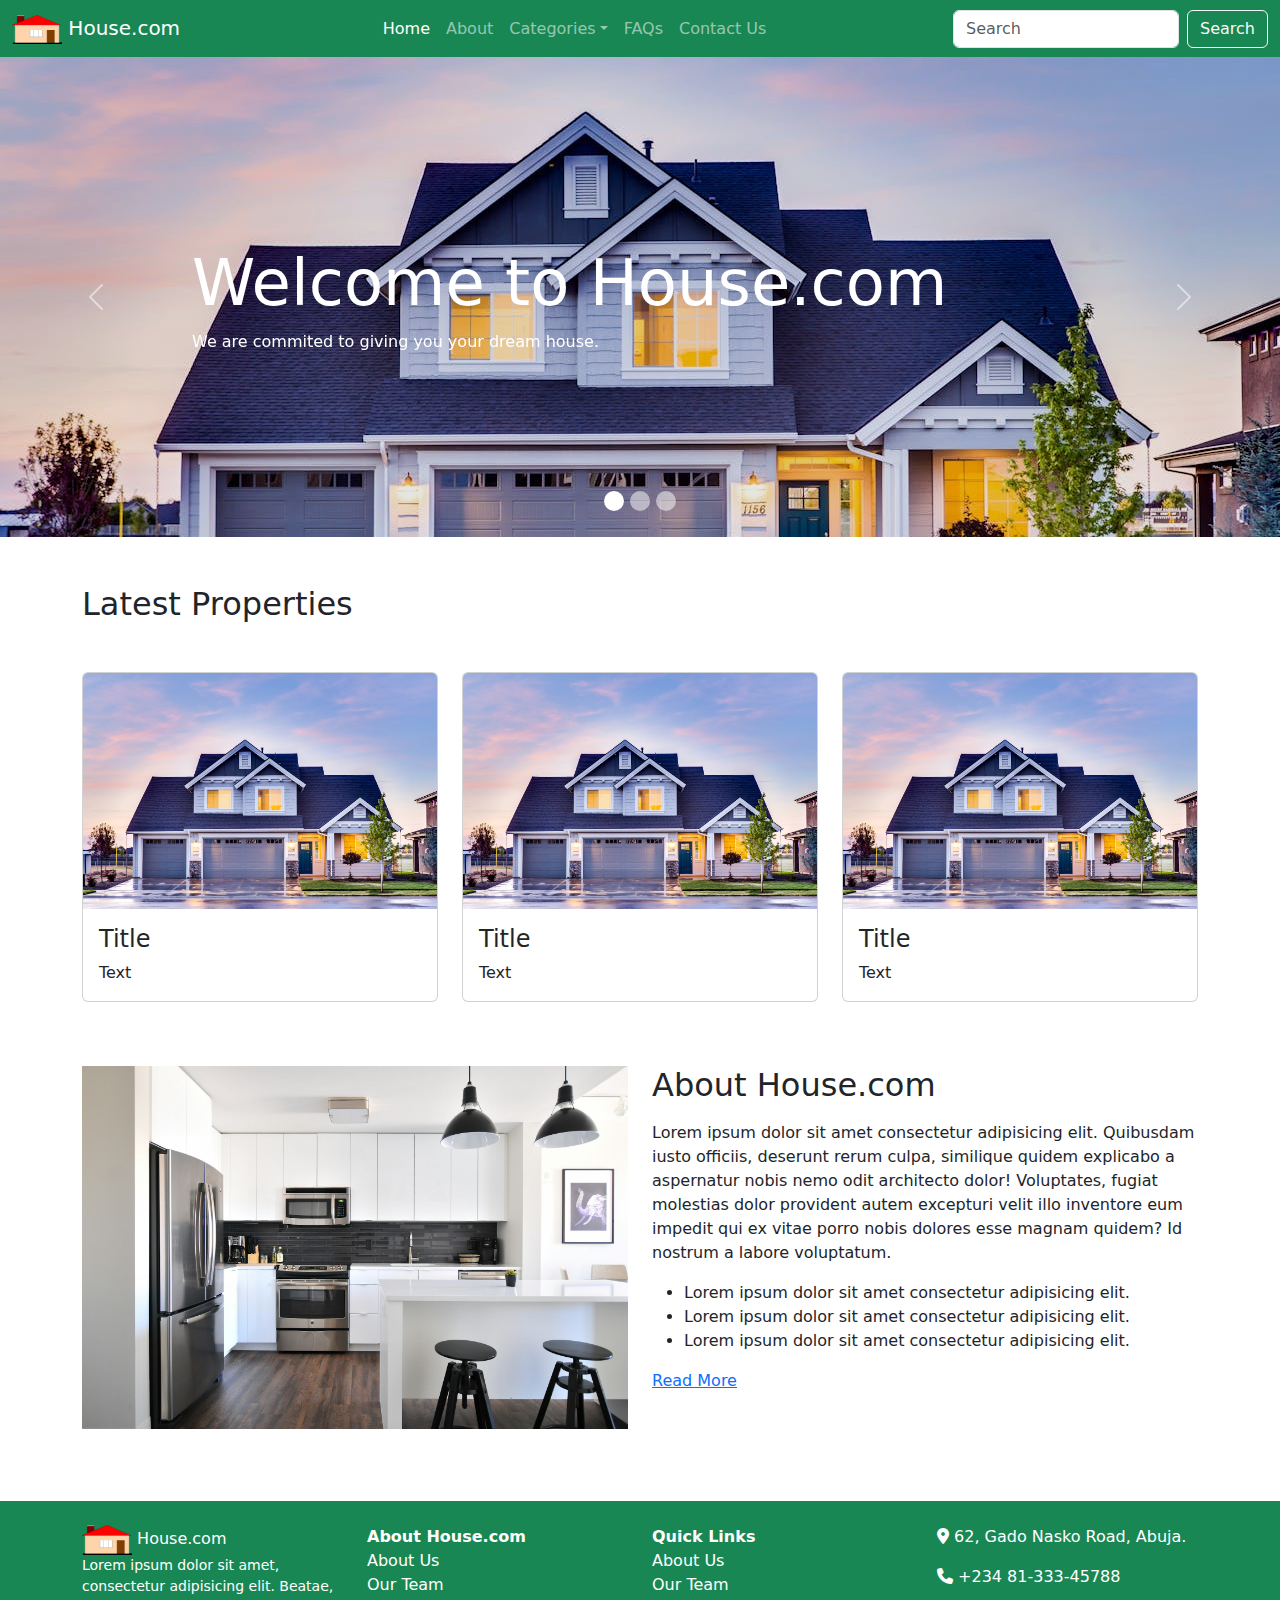
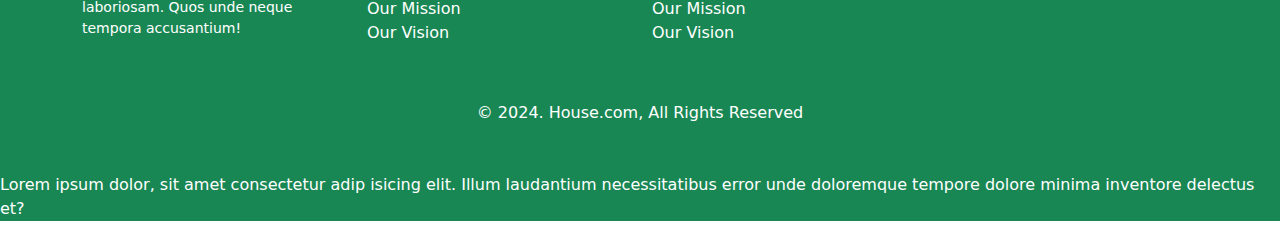
<file: index.html>
<!DOCTYPE html>
<html lang="en">

<head>
    <meta charset="UTF-8">
    <meta name="viewport" content="width=device-width, initial-scale=1.0">
    <title>House.com - Giving you your dream home</title>
    <link rel="stylesheet" href="assets/css/bootstrap.min.css">
    <link rel="stylesheet" href="assets/fontawesome/css/all.css">
    <link rel="stylesheet" href="assets/css/style.css">
    <link rel="icon" href="assets/images/logo.png">
</head>

<body>
    <!-- Navbar Starts -->
    <section>
        <nav class="navbar navbar-expand-lg navbar-dark bg-success">
            <div class="container-fluid">
                <a class="navbar-brand" href="#">
                    <img src="assets/images/logo.png" width="50" alt="logo">
                    House.com
                </a>
                <button class="navbar-toggler d-lg-none" type="button" data-bs-toggle="collapse"
                    data-bs-target="#collapsibleNavId" aria-controls="collapsibleNavId" aria-expanded="false"
                    aria-label="Toggle navigation">
                    <span class="navbar-toggler-icon"></span>
                </button>
                <div class="collapse navbar-collapse" id="collapsibleNavId">
                    <ul class="navbar-nav mx-auto mt-2 mt-lg-0">
                        <li class="nav-item">
                            <a class="nav-link active" href="index.html" aria-current="page">Home
                                <span class="visually-hidden">(current)</span></a>
                        </li>
                        <li class="nav-item">
                            <a class="nav-link" href="#">About</a>
                        </li>
                        <li class="nav-item dropdown">
                            <a class="nav-link dropdown-toggle" href="#" id="dropdownId" data-bs-toggle="dropdown"
                                aria-haspopup="true" aria-expanded="false">Categories</a>
                            <div class="dropdown-menu" aria-labelledby="dropdownId">
                                <a class="dropdown-item" href="#">For Sale</a>
                                <a class="dropdown-item" href="#">For Rent</a>
                            </div>
                        </li>
                        <li class="nav-item">
                            <a class="nav-link" href="#">FAQs</a>
                        </li>
                        <li class="nav-item">
                            <a class="nav-link" href="contact.html">Contact Us</a>
                        </li>
                    </ul>
                    <form class="d-flex my-2 my-lg-0">
                        <input class="form-control me-sm-2" type="text" placeholder="Search" />
                        <button class="btn btn-outline-light my-2 my-sm-0" type="submit">
                            Search
                        </button>
                    </form>
                </div>
            </div>
        </nav>

    </section>
    <!-- Navbar Ends -->

    <!-- Hero Starts  -->
    <section class="hero">
        <div id="carouselId" class="carousel slide" data-bs-ride="carousel">
            <ol class="carousel-indicators">
                <li data-bs-target="#carouselId" data-bs-slide-to="0" class="active" aria-current="true"
                    aria-label="First slide"></li>
                <li data-bs-target="#carouselId" data-bs-slide-to="1" aria-label="Second slide"></li>
                <li data-bs-target="#carouselId" data-bs-slide-to="2" aria-label="Third slide"></li>
            </ol>
            <div class="carousel-inner" role="listbox">
                <div class="carousel-item active">
                    <img src="assets/images/img-1.1.jpg" class="w-100 d-block" alt="First slide" />
                    <div class="carousel-caption d-none d-md-block">
                        <h3>Welcome to House.com</h3>
                        <p>
                            We are commited to giving you your dream house.
                        </p>
                    </div>
                </div>
                <div class="carousel-item">
                    <img src="assets/images/img-2.2.jpg" class="w-100 d-block" alt="Second slide" />
                    <div class="carousel-caption d-none d-md-block">
                        <h3>Title</h3>
                        <p>Description</p>
                    </div>
                </div>
                <div class="carousel-item">
                    <img src="assets/images/img-1.jpg" class="w-100 d-block" alt="Third slide" />
                    <div class="carousel-caption d-none d-md-block">
                        <h3>Title</h3>
                        <p>Description</p>
                    </div>
                </div>
            </div>
            <button class="carousel-control-prev" type="button" data-bs-target="#carouselId" data-bs-slide="prev">
                <span class="carousel-control-prev-icon" aria-hidden="true"></span>
                <span class="visually-hidden">Previous</span>
            </button>
            <button class="carousel-control-next" type="button" data-bs-target="#carouselId" data-bs-slide="next">
                <span class="carousel-control-next-icon" aria-hidden="true"></span>
                <span class="visually-hidden">Next</span>
            </button>
        </div>

    </section>
    <!-- Hero Ends  -->


    <!-- Latest Starts -->
    <section class="my-5">
        <div class="container">
            <h2 class="mb-5">Latest Properties</h2>

            <div class="row">
                <div class="col-lg-4 col-md-6 mb-3">
                    <div class="card">
                        <img class="card-img-top" src="assets/images/img-1.1.jpg" alt="Title" />
                        <div class="card-body">
                            <h4 class="card-title">Title</h4>
                            <p class="card-text">Text</p>
                        </div>
                    </div>
                </div>
                <div class="col-lg-4 col-md-6 mb-3">
                    <div class="card">
                        <img class="card-img-top" src="assets/images/img-1.1.jpg" alt="Title" />
                        <div class="card-body">
                            <h4 class="card-title">Title</h4>
                            <p class="card-text">Text</p>
                        </div>
                    </div>
                </div>
                <div class="col-lg-4 col-md-6 mb-3">
                    <div class="card">
                        <img class="card-img-top" src="assets/images/img-1.1.jpg" alt="Title" />
                        <div class="card-body">
                            <h4 class="card-title">Title</h4>
                            <p class="card-text">Text</p>
                        </div>
                    </div>
                </div>
            </div>
        </div>
    </section>
    <!-- Latest Ends -->


    <!-- About Starts -->
    <section class="mb-5">
        <div class="container">
            <div class="row">
                <div class="col-md-6 mb-4">
                    <img src="assets/images/img-2.2.jpg" class="w-100" alt="">
                </div>
                <div class="col-md-6 mb-3">
                    <h2 class="mb-3">About House.com</h2>
                    <p>
                        Lorem ipsum dolor sit amet consectetur adipisicing elit. Quibusdam iusto officiis, deserunt
                        rerum culpa, similique quidem explicabo a aspernatur nobis nemo odit architecto dolor!
                        Voluptates, fugiat molestias dolor provident autem excepturi velit illo inventore eum impedit
                        qui ex vitae porro nobis dolores esse magnam quidem? Id nostrum a labore voluptatum.
                    </p>

                    <ul>
                        <li>
                            Lorem ipsum dolor sit amet consectetur adipisicing elit.
                        </li>
                        <li>
                            Lorem ipsum dolor sit amet consectetur adipisicing elit.
                        </li>
                        <li>
                            Lorem ipsum dolor sit amet consectetur adipisicing elit.
                        </li>
                    </ul>

                    <a href="#"> Read More </a>
                </div>
            </div>
        </div>
    </section>
    <!-- About Ends -->

    <!-- footer starts -->
    <footer class="text-bg-success">
        <div class="container py-4">
            <div class="row">
                <div class="col-6 col-lg-3 mb-3">
                    <img src="assets/images/logo.png" width="50" alt="">
                    <span>House.com</span>

                    <p class="small">
                        Lorem ipsum dolor sit amet, consectetur adipisicing elit. Beatae, laboriosam. Quos unde neque tempora accusantium!
                    </p>
                </div>

                <div class="col-6 col-lg-3 mb-3 ">
                    <ul class="list-unstyled"> 
                        <li class="fw-bold"> About House.com </li>
                        <li>
                            <a href="#" class="nav-link"> About Us </a>
                        </li>
                        <li>
                            <a href="#" class="nav-link"> Our Team </a>
                        </li>
                        <li>
                            <a href="#" class="nav-link"> Our Mission </a>
                        </li>
                        <li>
                            <a href="#" class="nav-link"> Our Vision </a>
                        </li>
                    </ul>
                </div>
                <div class="col-6 col-lg-3 mb-3 ">
                    <ul class="list-unstyled"> 
                        <li class="fw-bold"> Quick Links </li>
                        <li>
                            <a href="#" class="nav-link"> About Us </a>
                        </li>
                        <li>
                            <a href="#" class="nav-link"> Our Team </a>
                        </li>
                        <li>
                            <a href="#" class="nav-link"> Our Mission </a>
                        </li>
                        <li>
                            <a href="#" class="nav-link"> Our Vision </a>
                        </li>
                    </ul>
                </div>

                <div class="col-12 col-lg-3 mb-3">
                    <p>
                        <i class="fa-solid fa-map-marker-alt"></i> 62, Gado Nasko Road, Abuja.
                    </p>
                    <p>
                        <i class="fa-solid fa-phone"></i> +234 81-333-45788
                    </p>
                </div>
            </div>
        </div>

        <p class="text-center m-0 pb-5">
            &copy; 2024. House.com, All Rights Reserved
        </p>
        <p>Lorem ipsum dolor, sit amet consectetur adip isicing elit. Illum laudantium necessitatibus error unde doloremque tempore dolore minima inventore delectus et?
        
        </p>
    </footer>
    <script src="assets/js/bootstrap.bundle.min.js"></script>
</body>

</html>
</file>
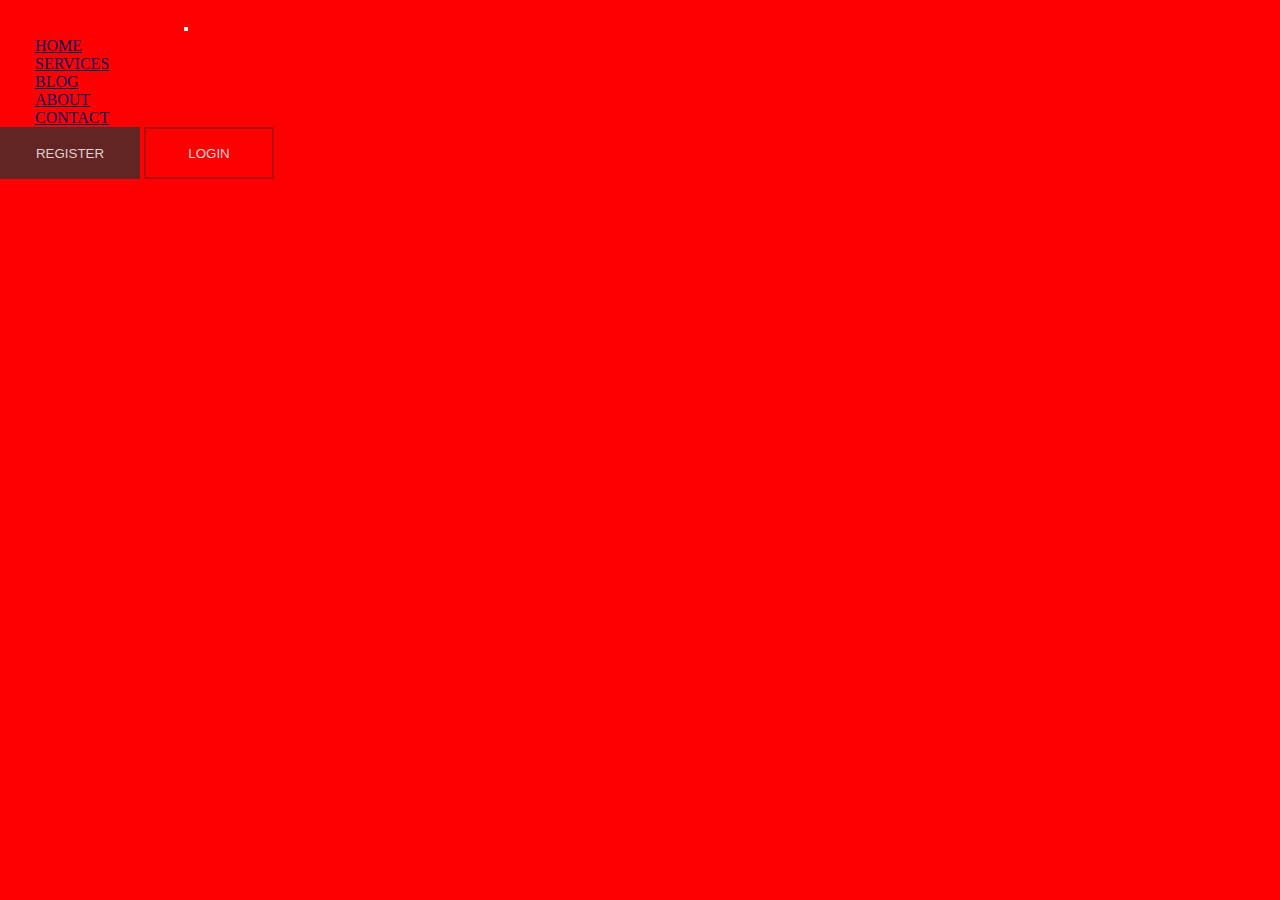
<file: blog.html>
<!DOCTYPE html>
<html lang="en">
<head>
    <meta charset="UTF-8">
    <meta name="viewport" content="width=device-width, initial-scale=1.0">
    <!-- Bootstrap CSS -->
    <link
      href="https://cdn.jsdelivr.net/npm/bootstrap@5.0.2/dist/css/bootstrap.min.css"
      rel="stylesheet"
      integrity="sha384-EVSTQN3/azprG1Anm3QDgpJLIm9Nao0Yz1ztcQTwFspd3yD65VohhpuuCOmLASjC"
      crossorigin="anonymous"
    />
    <title>Blog</title>
    <link rel="stylesheet" href="css/blog.css">

</head>
<body>
     <!--navbar start-->
     <section>
        <nav class="navbar navbar-expand-lg">
          <div class="container-fluid">
            <a class="navbar-brand" href="#">JOB FINDER</a>
            <button
              class="navbar-toggler"
              type="button"
              data-bs-toggle="collapse"
              data-bs-target="#navbarSupportedContent"
              aria-controls="navbarSupportedContent"
              aria-expanded="false"
              aria-label="Toggle navigation"
            >
              <span class="navbar-toggler-icon"></span>
            </button>
            <div class="collapse navbar-collapse" id="navbarSupportedContent">
              <ul class="navbar-nav m-auto mb-2 mb-lg-0">
                <li class="nav-item">
                  <a class="nav-link" href="property.html">HOME</a>
                </li>
                <li class="nav-item">
                  <a class="nav-link" href="service.html">SERVICES</a>
                </li>
                <li class="nav-item">
                  <a class="nav-link" href="blog.html">BLOG</a>
                </li>
    
                <li class="nav-item dropdown">
                  <a class="nav-link" href="about.html"> ABOUT </a>
                </li>
                <li class="nav-item">
                  <a class="nav-link" href="contactus.html">CONTACT</a>
                </li>
              </ul>
              <form class="d-flex">
                <button class="btn0">REGISTER</button>
                <button class="btn1 mx-2">LOGIN</button>
              </form>
            </div>
          </div>
        </nav>
      </section>
      <!--navbar end-->
  
    <div class="video-container">
        <iframe width="560" height="315" src="https://www.youtube.com/embed/g857UAFaJME?si=Y1oG-PC9XZnvfvwL" title="YouTube video player" frameborder="0" allow="accelerometer; autoplay; clipboard-write; encrypted-media; gyroscope; picture-in-picture; web-share" referrerpolicy="strict-origin-when-cross-origin" allowfullscreen></iframe>
    </div>
   
</body>
</html>
</file>
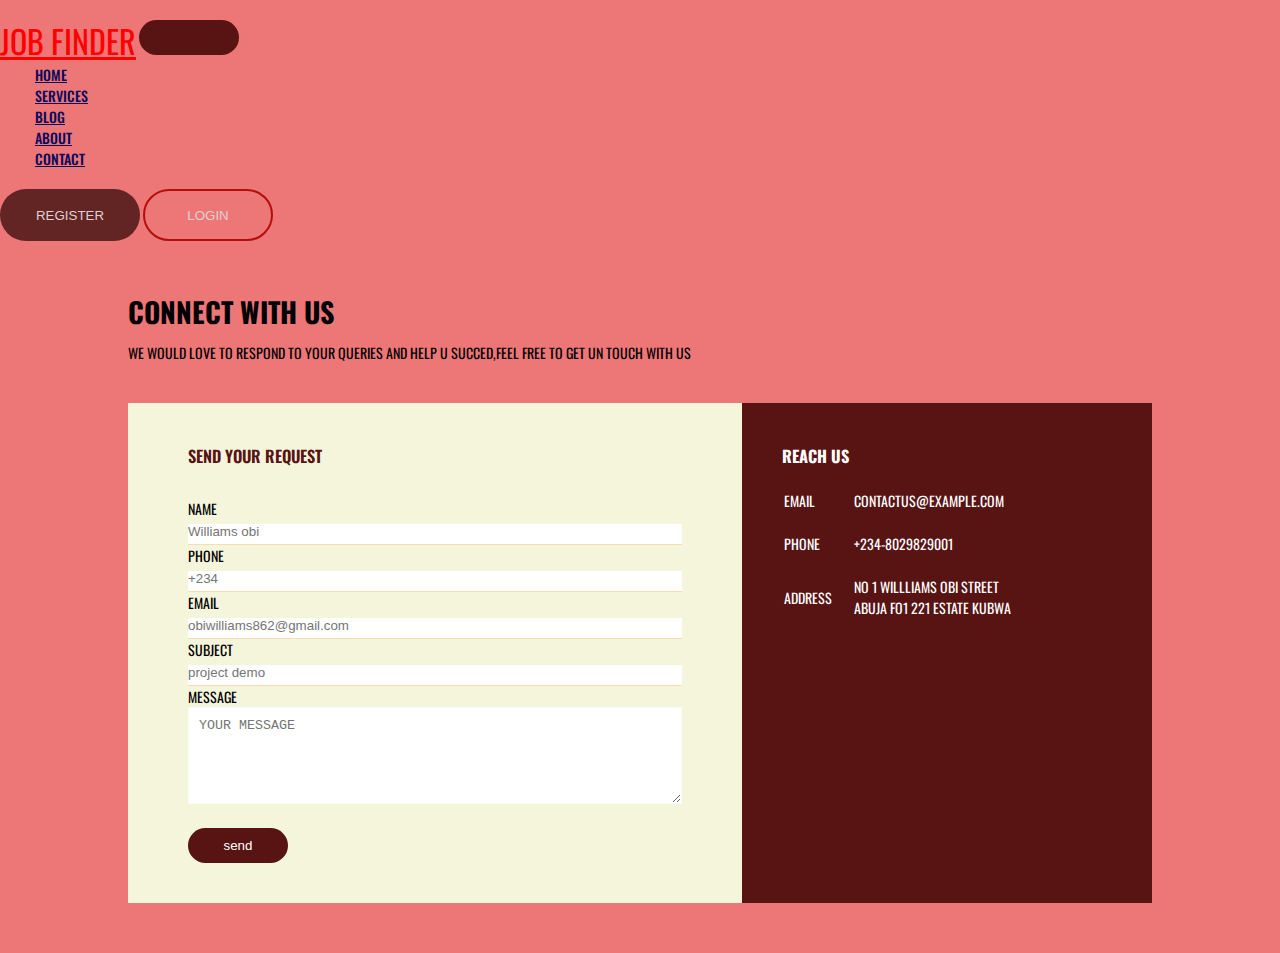
<file: contactus.html>
<!DOCTYPE html>
<html lang="en">
<head>
    <meta charset="UTF-8">
    <meta name="viewport" content="width=device-width, initial-scale=1.0">
    <!-- Bootstrap CSS -->
    <link
      href="https://cdn.jsdelivr.net/npm/bootstrap@5.0.2/dist/css/bootstrap.min.css"
      rel="stylesheet"
      integrity="sha384-EVSTQN3/azprG1Anm3QDgpJLIm9Nao0Yz1ztcQTwFspd3yD65VohhpuuCOmLASjC"
      crossorigin="anonymous"
    />
    <title>contact us</title>
    <link rel="stylesheet" href="css/contactus.css">
    <link href="https://fonts.googleapis.com/css2?family=Cabin:ital,wght@0,400..700;1,400..700&family=Oswald:wght@200..700&family=Oxanium:wght@200..800&display=swap" rel="stylesheet">

</head>
<body>

     <!--navbar start-->
     <section>
        <nav class="navbar navbar-expand-lg">
          <div class="container-fluid">
            <a class="navbar-brand" href="#">JOB FINDER</a>
            <button
              class="navbar-toggler"
              type="button"
              data-bs-toggle="collapse"
              data-bs-target="#navbarSupportedContent"
              aria-controls="navbarSupportedContent"
              aria-expanded="false"
              aria-label="Toggle navigation"
            >
              <span class="navbar-toggler-icon"></span>
            </button>
            <div class="collapse navbar-collapse" id="navbarSupportedContent">
              <ul class="navbar-nav m-auto mb-2 mb-lg-0">
                <li class="nav-item">
                  <a class="nav-link" href="property.html">HOME</a>
                </li>
                <li class="nav-item">
                  <a class="nav-link" href="service.html">SERVICES</a>
                </li>
                <li class="nav-item">
                  <a class="nav-link" href="blog.html">BLOG</a>
                </li>
    
                <li class="nav-item dropdown">
                  <a class="nav-link" href="about.html"> ABOUT </a>
                </li>
                <li class="nav-item">
                  <a class="nav-link" href="contactus.html">CONTACT</a>
                </li>
              </ul>
              <form class="d-flex">
                <button class="btn0">REGISTER</button>
                <button class="btn1 mx-2">LOGIN</button>
              </form>
            </div>
          </div>
        </nav>
      </section>
      <!--navbar end-->
  
    <div class="container">
        <h1>CONNECT WITH US</h1>
        <p>WE WOULD LOVE TO RESPOND TO YOUR QUERIES AND HELP U SUCCED,FEEL FREE TO GET UN TOUCH WITH US</p>
        <div class="contact-box">
            <div class="contact-left">
                <h3>SEND YOUR REQUEST</h3>
                <form>
                    <div class="input-row">
                        <div class="input-group">
                            <label>NAME</label>
                            <input type="text" placeholder="Williams obi">
                        </div>
                        <div class="input-group">
                            <label>PHONE</label>
                            <input type="text" placeholder="+234">
                        </div>
                        <div class="input-group">
                            <label>EMAIL</label>
                            <input type="EMAIL" placeholder="obiwilliams862@gmail.com">
                        </div>
                        <div class="input-group">
                            <label>SUBJECT</label>
                            <input type="text" placeholder="project demo">
                        </div>
                    </div>

                    <label>MESSAGE</label>
                    <textarea rows="5"placeholder="YOUR MESSAGE"></textarea>
                    <button type="submit">send</button>

                </form>
            </div>
            <div class="contact-right">
                <h3>REACH US</h3>
                <table>
                    <tr>
                        <td>EMAIL</td>
                        <td>CONTACTUS@EXAMPLE.COM</td>
                    </tr>
                    <tr>
                        <td>PHONE</td>
                        <td>+234-8029829001</td>
                    </tr>
                    <tr>
                        <td>ADDRESS</td>
                        <td>NO 1 WILLLIAMS OBI STREET <br>ABUJA FO1 221 ESTATE KUBWA</td>
                    </tr>
                </table>
            </div>
        </div>
    </div>
</body>
</html>
</file>
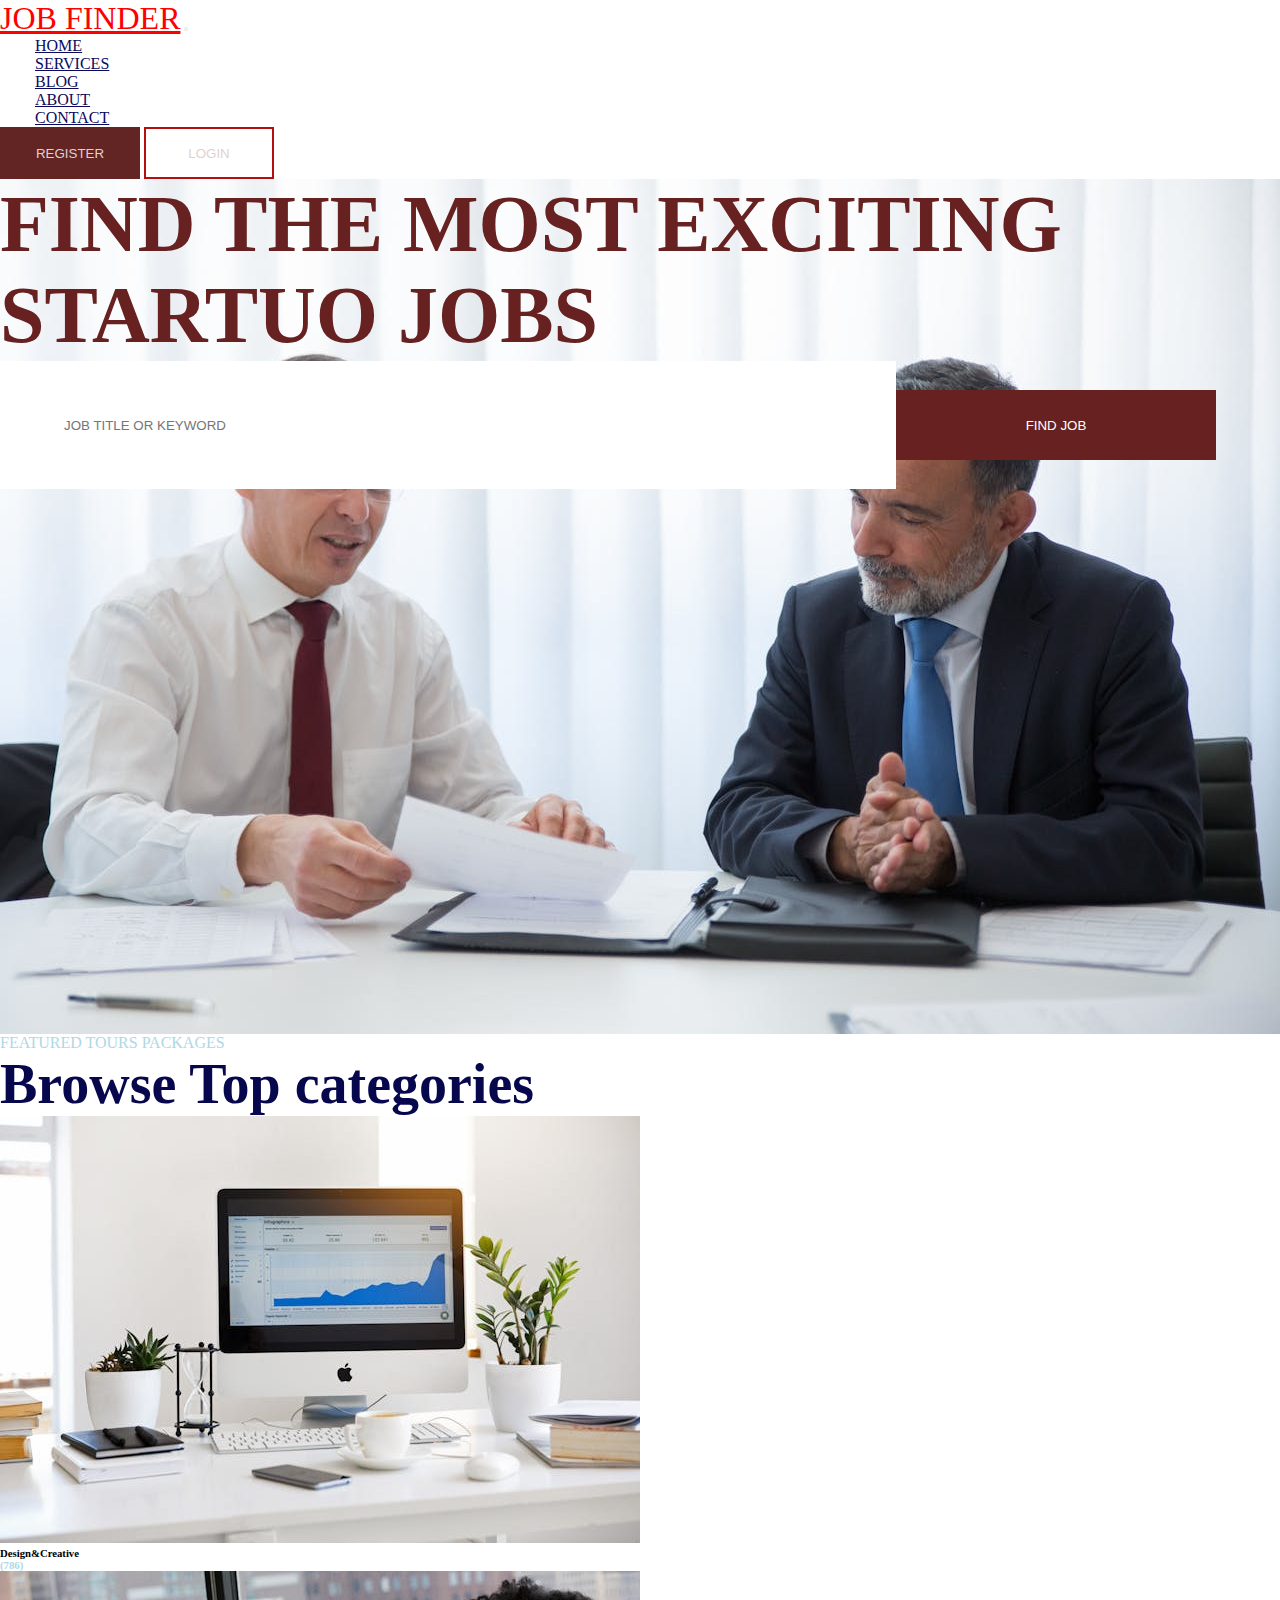
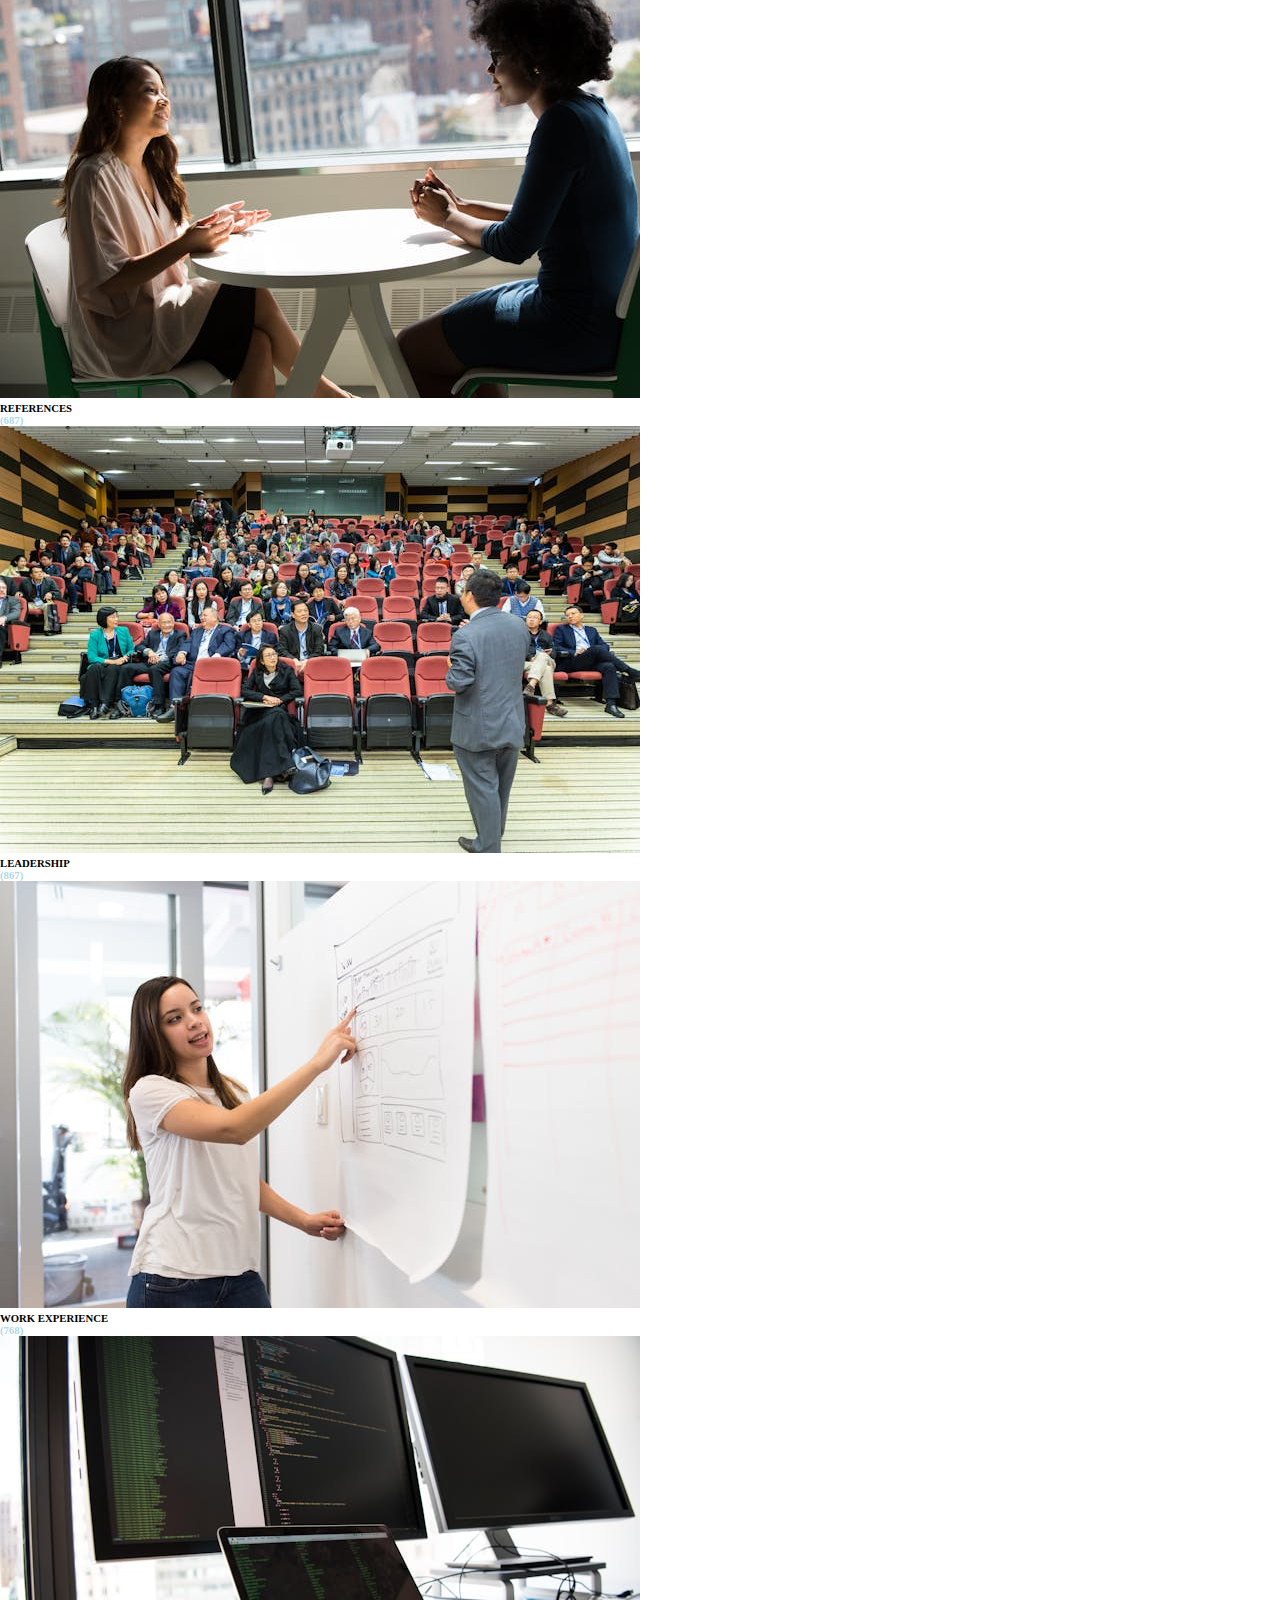
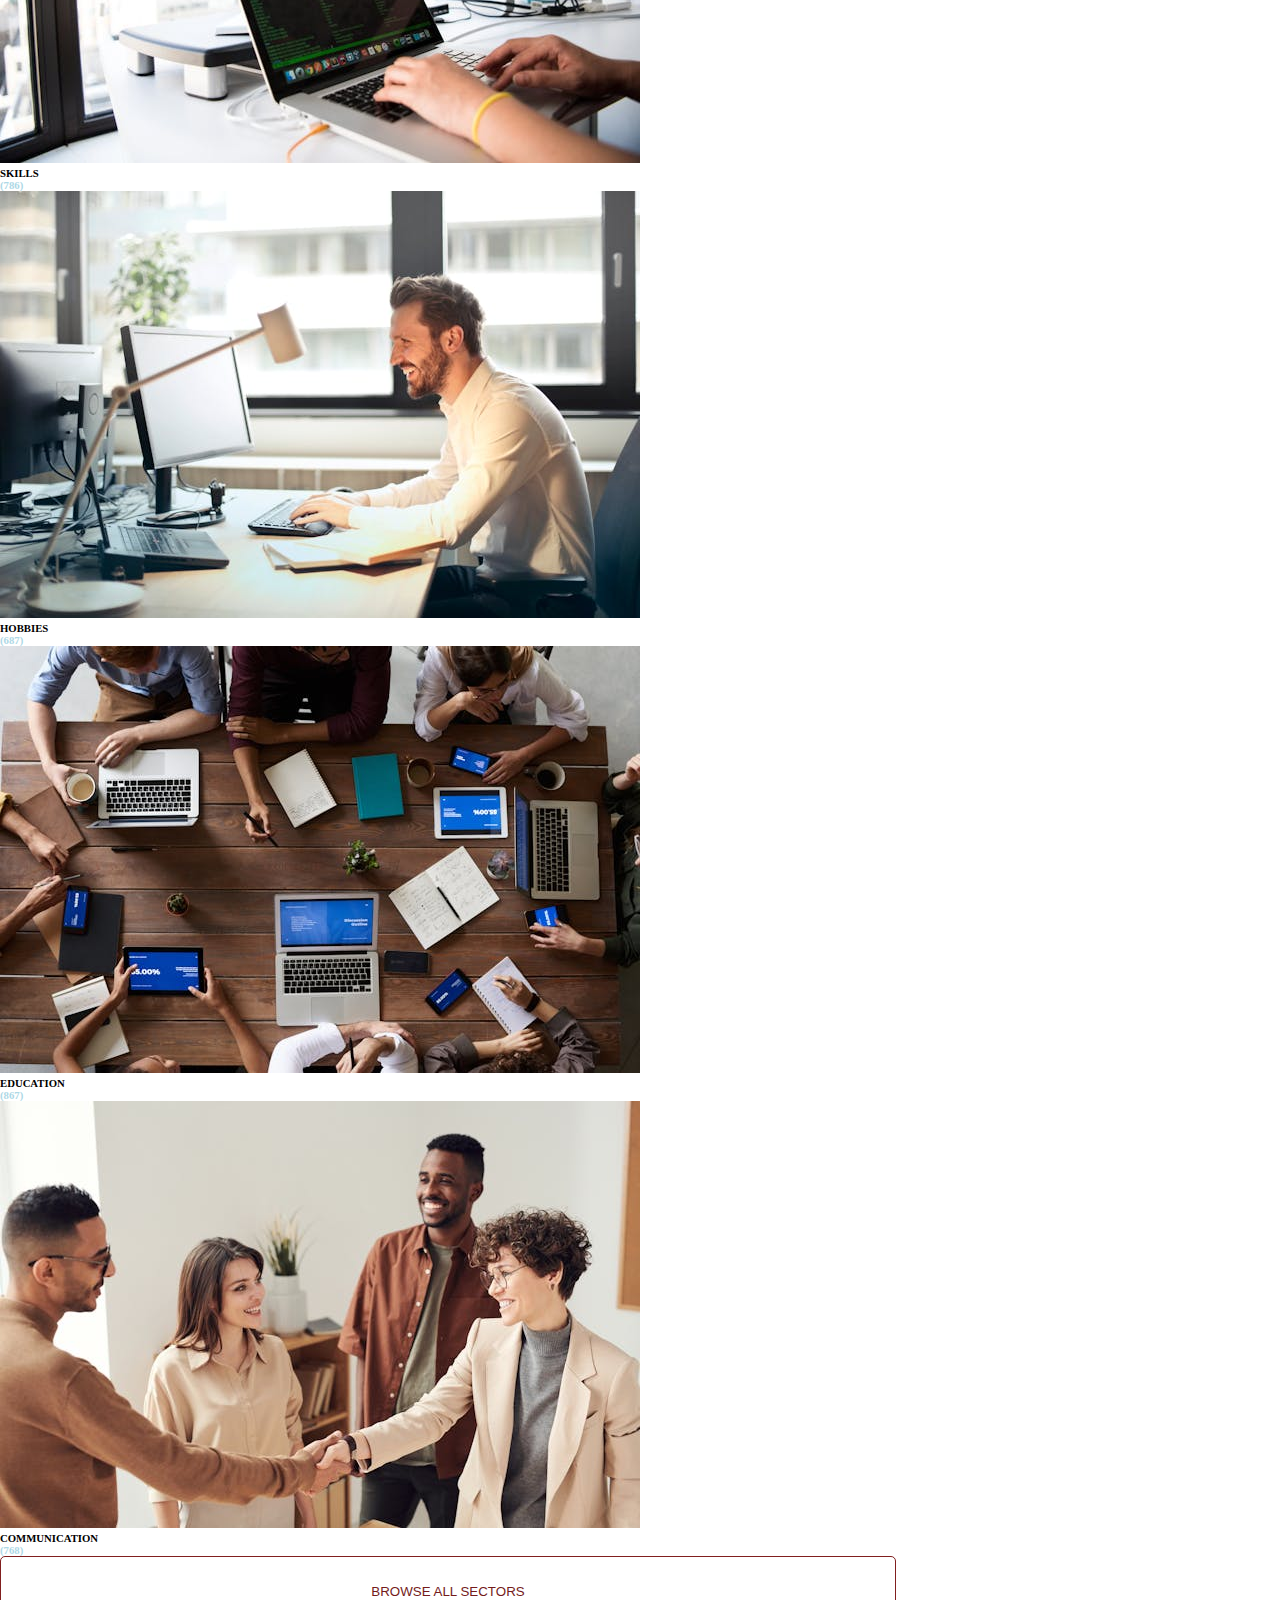
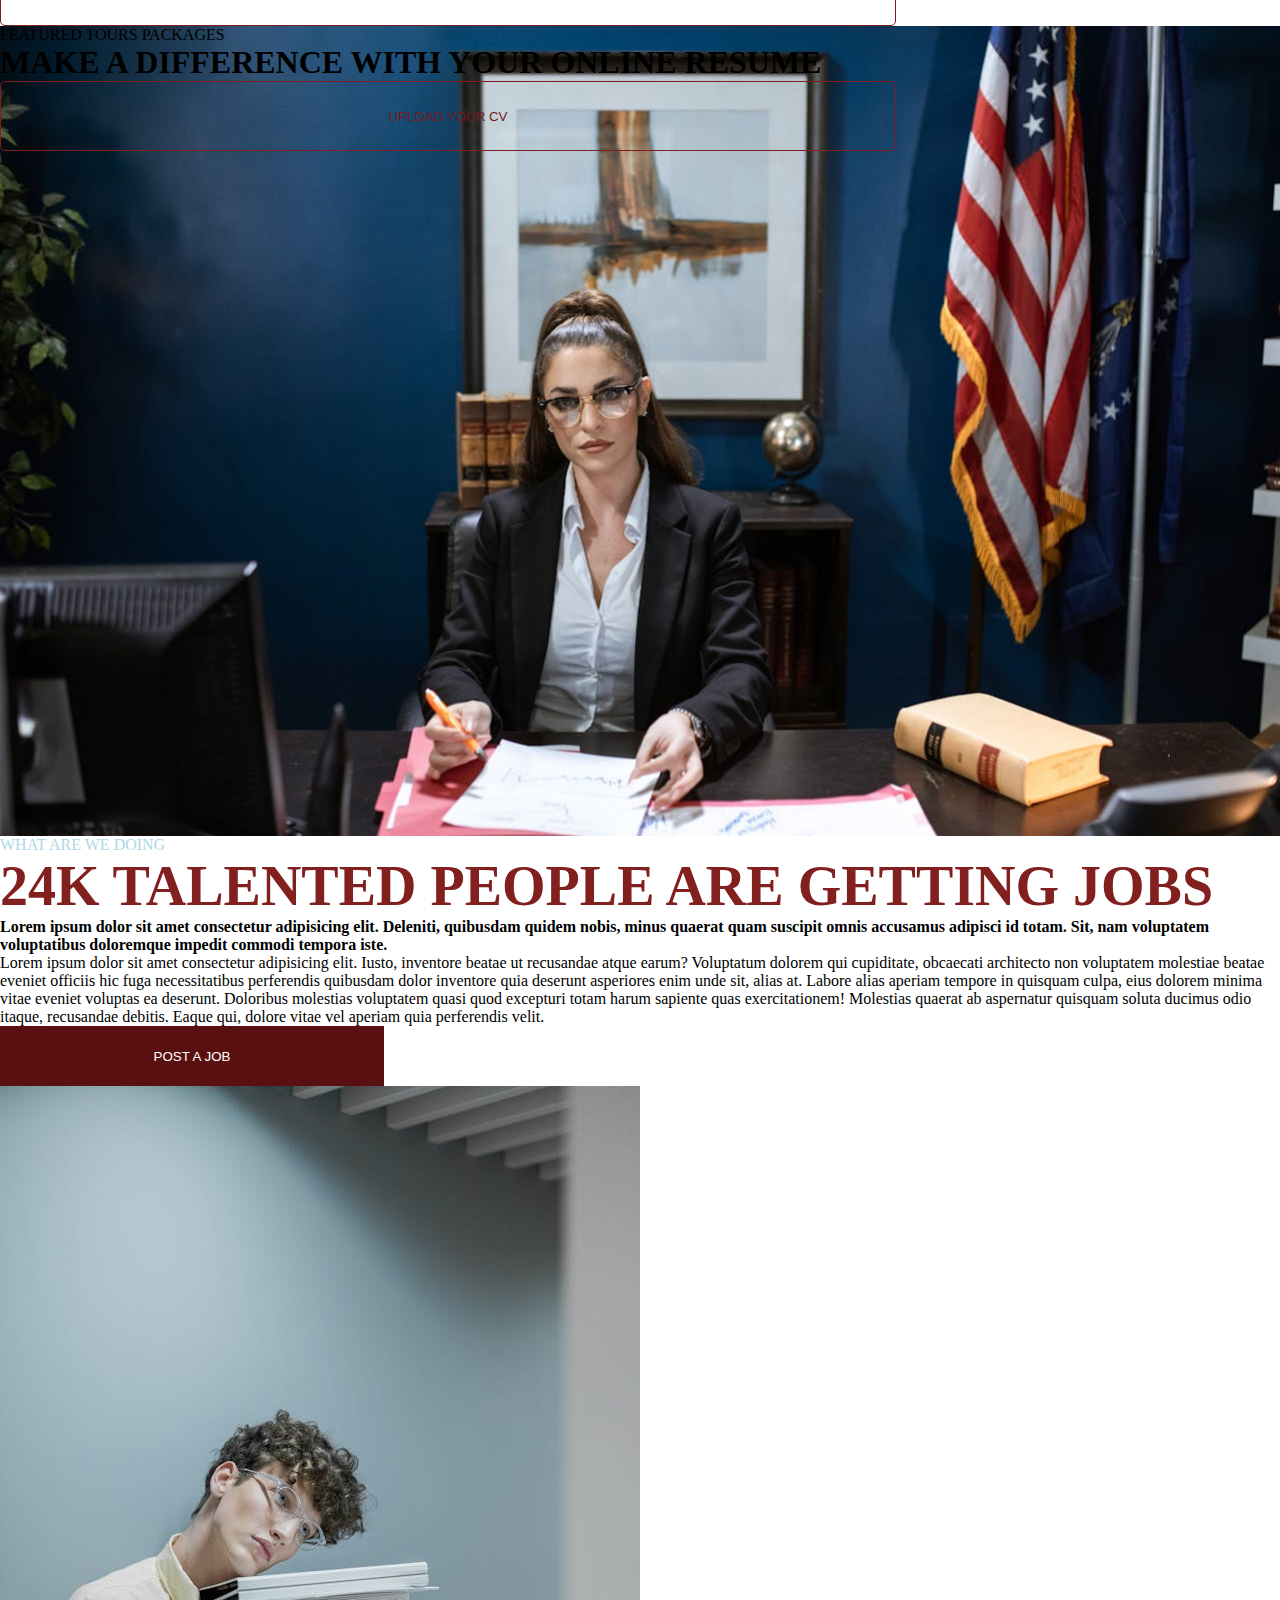
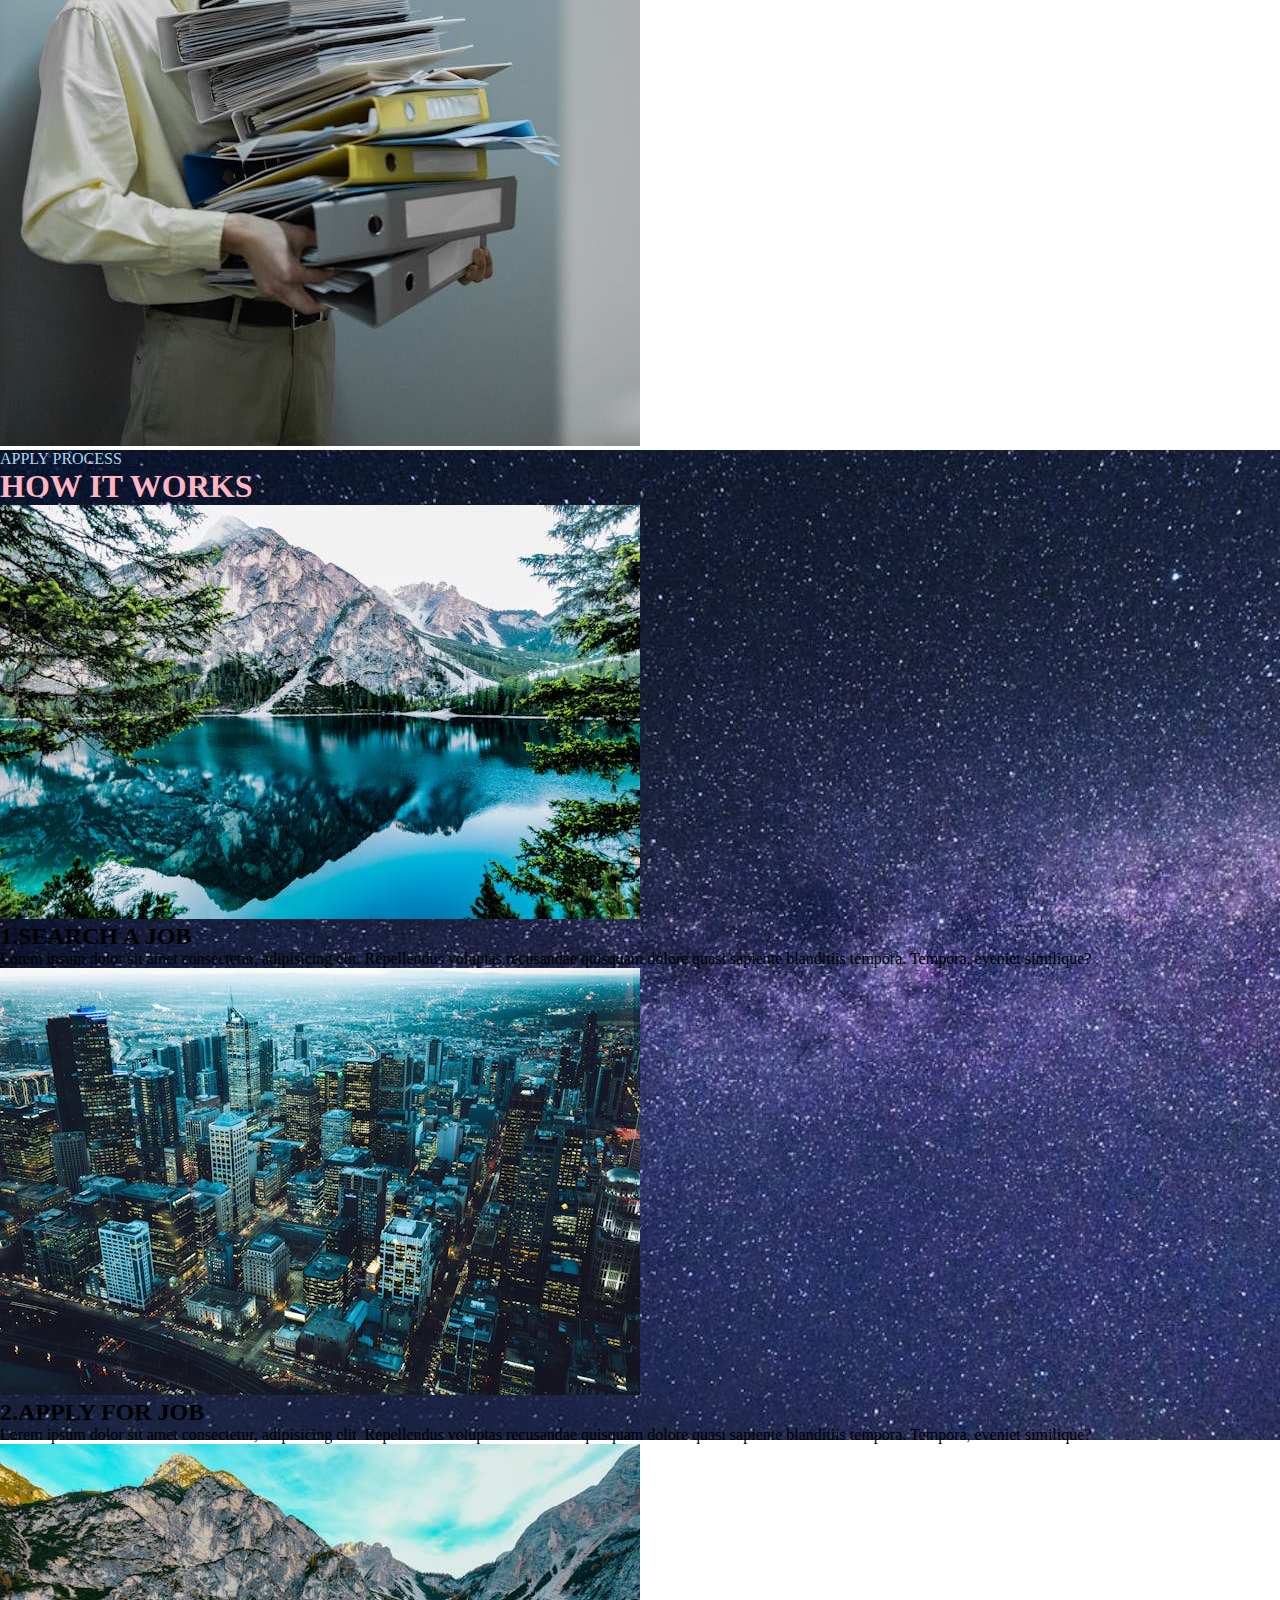
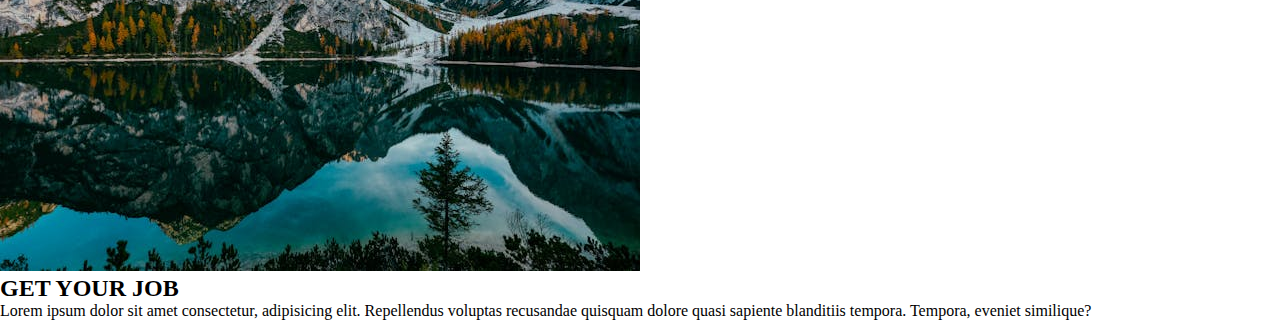
<file: property.html>
<!DOCTYPE html>
<html lang="en">
  <head>
    <!-- Required meta tags -->
    <meta charset="utf-8" />
    <meta name="viewport" content="width=device-width, initial-scale=1" />

    <!-- Bootstrap CSS -->
    <link
      href="https://cdn.jsdelivr.net/npm/bootstrap@5.0.2/dist/css/bootstrap.min.css"
      rel="stylesheet"
      integrity="sha384-EVSTQN3/azprG1Anm3QDgpJLIm9Nao0Yz1ztcQTwFspd3yD65VohhpuuCOmLASjC"
      crossorigin="anonymous"
    />
    <title>FIND A JOB</title>
    <link rel="stylesheet" href="css/property.css" />
  </head>
  <body>
    <!--navbar start-->
    <section>
      <nav class="navbar navbar-expand-lg">
        <div class="container-fluid">
          <a class="navbar-brand" href="#">JOB FINDER</a>
          <button
            class="navbar-toggler"
            type="button"
            data-bs-toggle="collapse"
            data-bs-target="#navbarSupportedContent"
            aria-controls="navbarSupportedContent"
            aria-expanded="false"
            aria-label="Toggle navigation"
          >
            <span class="navbar-toggler-icon"></span>
          </button>
          <div class="collapse navbar-collapse" id="navbarSupportedContent">
            <ul class="navbar-nav m-auto mb-2 mb-lg-0">
              <li class="nav-item">
                <a class="nav-link" href="property.html">HOME</a>
              </li>
              <li class="nav-item">
                <a class="nav-link" href="service.html">SERVICES</a>
              </li>
              <li class="nav-item">
                <a class="nav-link" href="blog.html">BLOG</a>
              </li>
  
              <li class="nav-item dropdown">
                <a class="nav-link" href="about.html"> ABOUT </a>
              </li>
              <li class="nav-item">
                <a class="nav-link" href="contactus.html">CONTACT</a>
              </li>
            </ul>
            <form class="d-flex">
              <button class="btn0">REGISTER</button>
              <button class="btn1 mx-2">LOGIN</button>
            </form>
          </div>
        </div>
      </nav>
    </section>
    <!--navbar end-->


    <!-- ============================main section============================= -->

    <section class="main py-5">
      <div class="container py-5">
        <div class="row">
          <div class="col-lg-7">
            <h1>
              FIND THE MOST EXCITING <br />
              STARTUO JOBS
            </h1>
            <input type="text" placeholder="JOB TITLE OR KEYWORD" />
            <button class="btn2 mt-5">FIND JOB</button>
          </div>
        </div>
      </div>
    </section>

    <!-- ============================ceta section============================= -->

    <section class="ceta py-5">
      <div class="container-fluid py-5 text-center m">
        <p class="red">FEATURED TOURS PACKAGES</p>
        <h1>Browse Top categories</h1>
        <div class="row mb-5">
          <div class="col-lg-11 m-auto mb-3">
            <div class="row mb-4">
              <div class="col-lg-3">
                <div class="card mb-4">
                  <div class="card-body">
                    <img src="images/img4.jpg" class="img-fluid my-3" alt="" />
                    <h6>Design&Creative</h6>
                    <h6 class="red">(786)</h6>
                  </div>
                </div>
              </div>
              <div class="col-lg-3">
                <div class="card mb-4">
                  <div class="card-body">
                    <img src="images/referance.jpg" class="img-fluid my-3" alt="" />
                    <h6>REFERENCES</h6>
                    <h6 class="red">(687)</h6>
                  </div>
                </div>
              </div>
              <div class="col-lg-3">
                <div class="card mb-4">
                  <div class="card-body">
                    <img src="images/leadership.jpg" class="img-fluid my-3" alt="" />
                    <h6>LEADERSHIP</h6>
                    <h6 class="red">(867)</h6>
                  </div>
                </div>
              </div>
              <div class="col-lg-3">
                <div class="card mb-4">
                  <div class="card-body">
                    <img src="images/img3 (2).jpg" class="img-fluid my-3" alt="" />
                    <h6>WORK EXPERIENCE</h6>
                    <h6 class="red">(768)</h6>
                  </div>
                </div>
              </div>
              <div class="col-lg-3">
                <div class="card mb-4">
                  <div class="card-body">
                    <img src="images/skills.jpg" class="img-fluid my-3" alt="" />
                    <h6>SKILLS</h6>
                    <h6 class="red">(786)</h6>
                  </div>
                </div>
              </div>
              <div class="col-lg-3">
                <div class="card mb-4">
                  <div class="card-body">
                    <img src="images/img5.jpg" class="img-fluid my-3" alt="" />
                    <h6>HOBBIES</h6>
                    <h6 class="red">(687)</h6>
                  </div>
                </div>
              </div>
              <div class="col-lg-3">
                <div class="card mb-4">
                  <div class="card-body">
                    <img src="images/education.jpg" class="img-fluid my-3" alt="" />
                    <h6>EDUCATION</h6>
                    <h6 class="red">(867)</h6>
                  </div>
                </div>
              </div>
              <div class="col-lg-3">
                <div class="card mb-4">
                  <div class="card-body">
                    <img src="images/communication.jpg" class="img-fluid my-3" alt="" />
                    <h6>COMMUNICATION</h6>
                    <h6 class="red">(768)</h6>
                  </div>
                </div>
              </div>
             </div>
              <div class="row py-5">
                <div class="col-lg-5 m-auto">
                  <button class="btn3">BROWSE ALL SECTORS</button>

                </div>

              </div>
          </div>
        </div>
      </div>
    </section>


    <!-- =========================resume=============================== -->


            <section class="resume py-5 text-center text-white">
              <div class="container py-5">
                <div class="row py-5">
                  <div class="col-lg-10 m-auto">
                    <p class="pb-3">FEATURED TOURS PACKAGES</p>
                    <h1>MAKE A DIFFERENCE WITH YOUR ONLINE RESUME</h1>

                  </div>

                </div>

                  <div class="row">
                    <div class="col-lg-5 m-auto">
                      <button class="btn3">UPLOAD YOUR CV</button>

                    </div>

                  </div>

              </div>

            </section>



            <!--============================Next==================================-->  

                    <section class="job py-5">
                        <div class="container">
                          <div class="row py-5">
                            <div class="col-lg-7">
                              <p class="red pt-5">WHAT ARE WE DOING </p>
                              <h1>24K TALENTED PEOPLE ARE GETTING JOBS</h1>
                              <P class="py-4" style="font-weight : 700;">Lorem ipsum dolor sit amet consectetur adipisicing elit. Deleniti, quibusdam quidem nobis, minus quaerat quam suscipit omnis accusamus adipisci id totam. Sit, nam voluptatem voluptatibus doloremque impedit commodi tempora iste.</P>
                              <p>Lorem ipsum dolor sit amet consectetur adipisicing elit. Iusto, inventore beatae ut recusandae atque earum? Voluptatum dolorem qui cupiditate, obcaecati architecto non voluptatem molestiae beatae eveniet officiis hic fuga necessitatibus perferendis quibusdam dolor inventore quia deserunt asperiores enim unde sit, alias at. Labore alias aperiam tempore in quisquam culpa, eius dolorem minima vitae eveniet voluptas ea deserunt. Doloribus molestias voluptatem quasi quod excepturi totam harum sapiente quas exercitationem! Molestias quaerat ab aspernatur quisquam soluta
                                ducimus odio itaque, recusandae debitis. Eaque qui, dolore vitae vel aperiam quia perferendis velit.</p>
                                <button class="btn4 mt-3">POST A JOB</button>
                            </div>
                            <div class="col-lg-5">
                              <img src="./images/men2.jpg" class="img-fluid" alt="">

                            </div>

                          </div>
                          
                        </div>
                    </section>


                    <section class="apply py-5">
                      <div class="container text-center py-5">
                        <p class="red">APPLY PROCESS</p>
                        <h1 class="pink">HOW IT WORKS</h1>
                        <div class="row py-5">
                          <div class="col-lg-4">
                            <div class="card p-3">
                              <div class="card body text-center">
                                <div class="cir1 mb-2">
                                  <img src="images/this.jpg" class="img-fluid" alt="">
                                </div>
                                  <h2>1.SEARCH A JOB</h2>
                                  <P>Lorem ipsum dolor sit amet consectetur, adipisicing elit. Repellendus voluptas recusandae quisquam dolore quasi sapiente blanditiis tempora. Tempora, eveniet similique?</P>
                              </div>

                            </div>

                          </div>
                          <div class="col-lg-4">
                            <div class="card p-3">
                              <div class="card body text-center">
                                <div class="cir1">
                                  <img src="images/pexels-maxfrancis-2246476.jpg" class="img-fluid" alt="">
                                </div>
                                  <h2>2.APPLY FOR JOB</h2>
                                  <P>Lorem ipsum dolor sit amet consectetur, adipisicing elit. Repellendus voluptas recusandae quisquam dolore quasi sapiente blanditiis tempora. Tempora, eveniet similique?</P>
                              </div>

                            </div>

                          </div>
                          <div class="col-lg-4">
                            <div class="card p-3">
                              <div class="card body text-center">
                                <div class="cir1">
                                  <img src="images/pexels-francesco-ungaro-1525041.jpg" class="img-fluid" alt="">
                                </div>
                                  <h2>GET YOUR JOB</h2>
                                  <P>Lorem ipsum dolor sit amet consectetur, adipisicing elit. Repellendus voluptas recusandae quisquam dolore quasi sapiente blanditiis tempora. Tempora, eveniet similique?</P>
                              </div>

                            </div>

                          </div>

                        </div>

                      </div>

                    </section>

                     <!--============================nav==================================-->  


                      
                    <section></section>

















    <script
      src="https://cdn.jsdelivr.net/npm/bootstrap@5.0.2/dist/js/bootstrap.bundle.min.js"
      integrity="sha384-MrcW6ZMFYlzcLA8Nl+NtUVF0sA7MsXsP1UyJoMp4YLEuNSfAP+JcXn/tWtIaxVXM"
      crossorigin="anonymous"
    ></script>
  </body>
</html>
</file>
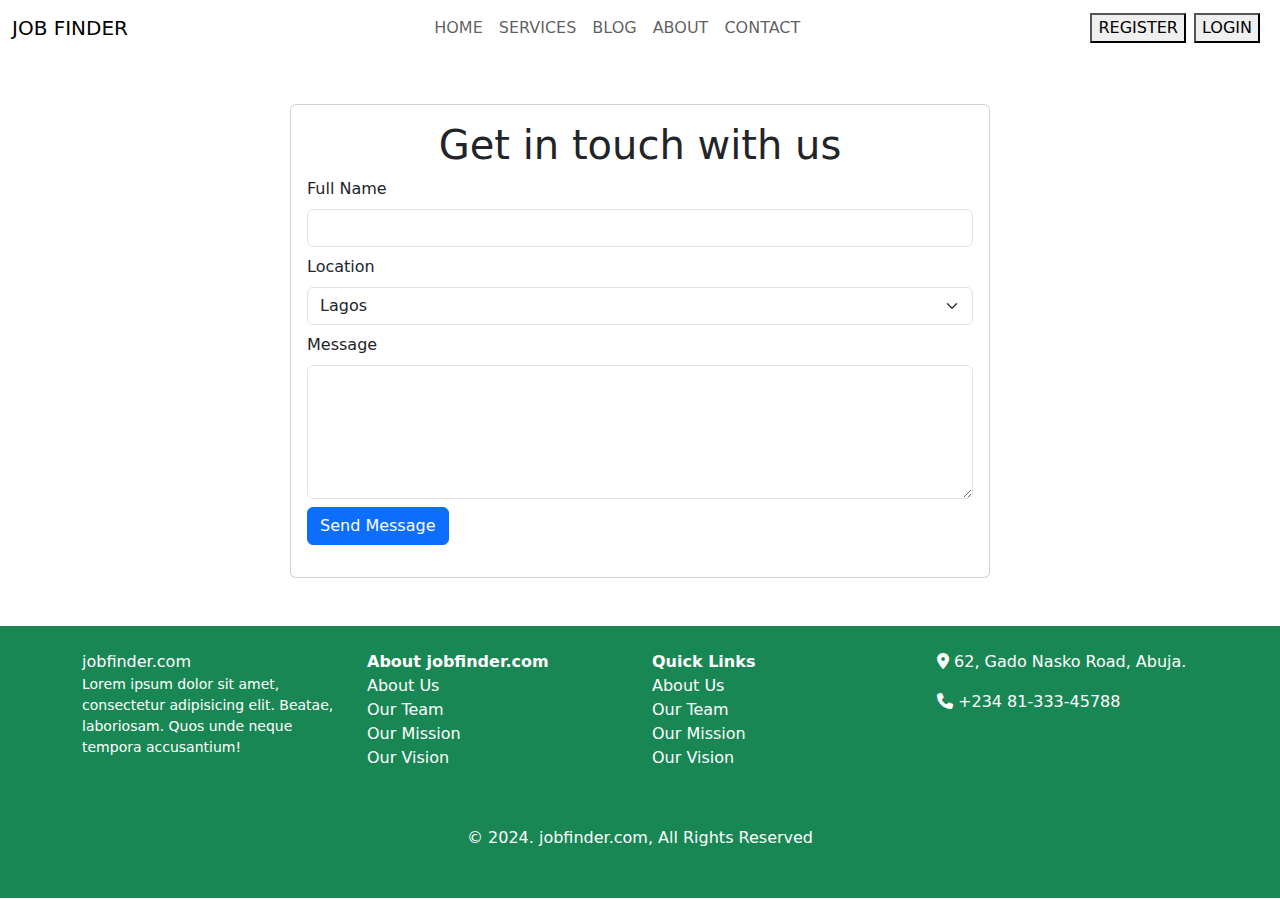
<file: service.html>
<!DOCTYPE html>
<html lang="en">

<head>
    <meta charset="UTF-8">
    <meta name="viewport" content="width=device-width, initial-scale=1.0">
     <!-- Bootstrap CSS -->
     <link
     href="https://cdn.jsdelivr.net/npm/bootstrap@5.0.2/dist/css/bootstrap.min.css"
     rel="stylesheet"
     integrity="sha384-EVSTQN3/azprG1Anm3QDgpJLIm9Nao0Yz1ztcQTwFspd3yD65VohhpuuCOmLASjC"
     crossorigin="anonymous"
   />
    <title>jobfinder.com - Giving you your dream job</title>
    <link rel="stylesheet" href="assets/css/bootstrap.min.css">
    <link rel="stylesheet" href="assets/fontawesome/css/all.css">
    <link rel="stylesheet" href="assets/css/style.css">
</head>

<body>
     <!--navbar start-->
     <section>
        <nav class="navbar navbar-expand-lg">
          <div class="container-fluid">
            <a class="navbar-brand" href="#">JOB FINDER</a>
            <button
              class="navbar-toggler"
              type="button"
              data-bs-toggle="collapse"
              data-bs-target="#navbarSupportedContent"
              aria-controls="navbarSupportedContent"
              aria-expanded="false"
              aria-label="Toggle navigation"
            >
              <span class="navbar-toggler-icon"></span>
            </button>
            <div class="collapse navbar-collapse" id="navbarSupportedContent">
              <ul class="navbar-nav m-auto mb-2 mb-lg-0">
                <li class="nav-item">
                  <a class="nav-link" href="property.html">HOME</a>
                </li>
                <li class="nav-item">
                  <a class="nav-link" href="service.html">SERVICES</a>
                </li>
                <li class="nav-item">
                  <a class="nav-link" href="blog.html">BLOG</a>
                </li>
    
                <li class="nav-item dropdown">
                  <a class="nav-link" href="about.html"> ABOUT </a>
                </li>
                <li class="nav-item">
                  <a class="nav-link" href="contactus.html">CONTACT</a>
                </li>
              </ul>
              <form class="d-flex">
                <button class="btn0">REGISTER</button>
                <button class="btn1 mx-2">LOGIN</button>
              </form>
            </div>
          </div>
        </nav>
      </section>
      <!--navbar end-->

    <!-- Contact Starts -->
    <section>
        <div class="container my-5">
            <div class="card mx-auto" style="max-width: 700px;">
                <div class="card-body">
                    <form action="">
                        <div class="mb-2">
                            <h1 class="text-center">Get in touch with us</h1>
                        </div>

                        <div class="mb-2">
                            <label for="" class="form-label">Full Name</label>
                            <input type="text" class="form-control">
                        </div>
                        <div class="mb-2">
                            <label for="" class="form-label">Location</label>
                            <select name="" class="form-select">
                                <option value="">Lagos</option>
                                <option value="">Abuja</option>
                            </select>
                        </div>

                        <div class="mb-2">
                            <label for="" class="form-label">Message</label>
                            <textarea rows="5" class="form-control"></textarea>
                        </div>

                        <div class="mb-3">
                            <button class="btn btn-primary">Send Message</button>
                        </div>
                    </form>
                </div>
            </div>
        </div>
    </section>
    <!-- Contact Ends -->

    <!-- footer starts -->
    <footer class="text-bg-success">
        <div class="container py-4">
            <div class="row">
                <div class="col-6 col-lg-3 mb-3">
                   
                    <span>jobfinder.com</span>

                    <p class="small">
                        Lorem ipsum dolor sit amet, consectetur adipisicing elit. Beatae, laboriosam. Quos unde neque
                        tempora accusantium!
                    </p>
                </div>

                <div class="col-6 col-lg-3 mb-3 ">
                    <ul class="list-unstyled">
                        <li class="fw-bold"> About jobfinder.com </li>
                        <li>
                            <a href="#" class="nav-link"> About Us </a>
                        </li>
                        <li>
                            <a href="#" class="nav-link"> Our Team </a>
                        </li>
                        <li>
                            <a href="#" class="nav-link"> Our Mission </a>
                        </li>
                        <li>
                            <a href="#" class="nav-link"> Our Vision </a>
                        </li>
                    </ul>
                </div>
                <div class="col-6 col-lg-3 mb-3 ">
                    <ul class="list-unstyled">
                        <li class="fw-bold"> Quick Links </li>
                        <li>
                            <a href="#" class="nav-link"> About Us </a>
                        </li>
                        <li>
                            <a href="#" class="nav-link"> Our Team </a>
                        </li>
                        <li>
                            <a href="#" class="nav-link"> Our Mission </a>
                        </li>
                        <li>
                            <a href="#" class="nav-link"> Our Vision </a>
                        </li>
                    </ul>
                </div>

                <div class="col-12 col-lg-3 mb-3">
                    <p>
                        <i class="fa-solid fa-map-marker-alt"></i> 62, Gado Nasko Road, Abuja.
                    </p>
                    <p>
                        <i class="fa-solid fa-phone"></i> +234 81-333-45788
                    </p>
                </div>
            </div>
        </div>

        <p class="text-center m-0 pb-5">
            &copy; 2024. jobfinder.com, All Rights Reserved
        </p>
    </footer>
    <script src="assets/js/bootstrap.bundle.min.js"></script>
</body>

</html>
</file>
<file: assets/css/style.css>
.hero img {
  height: 30rem;
  object-fit: cover;
  object-position: center;
  filter: brightness(90%) contrast(100%);
}

.hero li {
  list-style: none;
  width: 20px !important;
  height: 20px !important;
  border-radius: 50%;
}


.hero .carousel-caption {
    top: 35%;
    text-align: left;
}

.hero .carousel-caption h3 {
    font-size: 4rem;
}
</file>
<file: css/blog.css>
*{
    margin: 0;
    padding: 0;
}

.navbar-brand{
    font-size: 2rem;
    color: red;
}

.nav-link{
    color: rgb(10, 10, 94);
}

.nav-link:hover{
    color: rgb(240, 8, 8);
    transition: 0.3s;
}

.nav-item{
    color: 7, 7, 78;
    font-weight: 500;
    padding-left: 35px;

}

.btn0{
    height: 52px;
    width: 140px;
    outline: none;
    border: none;
    color: rgb(223, 209, 209);
    cursor: pointer;
    transition: all 0.4s;
    background-color: rgb(99, 36, 36);
}

.btn0:hover{
    background: rgb(231, 7, 7);
    transition: all 0.4s;
}

.btn1{
    height: 52px;
    width: 130px;
    background-color: transparent;
    color: rgb(223, 209, 209);
    outline: none;
    border: 2px solid rgb(181, 14, 14);
}

.btn1:hover{
    background-color: red;
    transition: all 0.4s;
    color: white;
    border: none;
    outline: none;
}


body{
    background: red;
}

.video-container{
    position: relative;
    width: 100%;
    padding-bottom: 56.25%;
    height: 0;
}

.video-container iframe{
    position: absolute;
    top: 0;
    left: 0;
    width: 100%;
    height: 50%;
}
</file>
<file: css/contactus.css>
*{
    margin: 0;
    padding: 0;
}

.navbar-brand{
    font-size: 2rem;
    color: red;
}

.nav-link{
    color: rgb(10, 10, 94);
}

.nav-link:hover{
    color: rgb(240, 8, 8);
    transition: 0.3s;
}

.nav-item{
    color: 7, 7, 78;
    font-weight: 500;
    padding-left: 35px;

}

.btn0{
    height: 52px;
    width: 140px;
    outline: none;
    border: none;
    color: rgb(223, 209, 209);
    cursor: pointer;
    transition: all 0.4s;
    background-color: rgb(99, 36, 36);
}

.btn0:hover{
    background: rgb(231, 7, 7);
    transition: all 0.4s;
}

.btn1{
    height: 52px;
    width: 130px;
    background-color: transparent;
    color: rgb(223, 209, 209);
    outline: none;
    border: 2px solid rgb(181, 14, 14);
}

.btn1:hover{
    background-color: red;
    transition: all 0.4s;
    color: white;
    border: none;
    outline: none;
}

body{
    background: rgba(224, 12, 12, 0.564);
    font-size: 14px;
    font-family: "Oswald", sans-serif;
}
.container{
    width: 80%;
    margin: 50px auto;
}

.contact-box{
    background: beige;
    display: flex;
}

.contact-left{
    flex-basis: 60%;
    padding: 40px 60px;
}
.contact-right{
    flex-basis: 40%;
    padding: 40px;
    background: rgb(88, 19, 19);
    color: white;
}
h1{
    margin-bottom: 10px;

}

.container p{
    margin-bottom: 40px;
}

input-row{
    display: flex;
    justify-content: space-between;
    margin-bottom: 20px;
}

input-row input-group{
    flex-basis: 45%;
}

input{
    width: 100%;
    border: none;
    border-bottom: 1px solid wheat;
    outline: none;
    padding-bottom: 5px;

}

textarea{
    width: 100%;
    border: 1px solid mintcream;
    outline: none;
    padding: 10px;
    box-sizing: border-box;
}

button{
    background: rgb(88, 19, 19);
    width: 100px;
    border: none;
    outline: none;
    color: white;
    height: 35px;
    border-radius: 30px;
    margin-top: 20px;
    
}

.contact-left h3{
    color:rgb(88, 19, 19) ;
    font-weight: 600;
    margin-bottom: 30px;
}

tr td:first-child{
    padding-right: 20px;
}

tr td{
    padding-top: 20px;
}
</file>
<file: css/property.css>
*{
    padding: 0;
    margin: 0;
    box-sizing: border-box;
}

.navbar-brand{
    font-size: 2rem;
    color: red;
}

.nav-link{
    color: rgb(10, 10, 94);
}

.nav-link:hover{
    color: rgb(240, 8, 8);
    transition: 0.3s;
}

.nav-item{
    color: 7, 7, 78;
    font-weight: 500;
    padding-left: 35px;

}

.btn0{
    height: 52px;
    width: 140px;
    outline: none;
    border: none;
    color: rgb(223, 209, 209);
    cursor: pointer;
    transition: all 0.4s;
    background-color: rgb(99, 36, 36);
}

.btn0:hover{
    background: rgb(231, 7, 7);
    transition: all 0.4s;
}

.btn1{
    height: 52px;
    width: 130px;
    background-color: transparent;
    color: rgb(223, 209, 209);
    outline: none;
    border: 2px solid rgb(181, 14, 14);
}

.btn1:hover{
    background-color: red;
    transition: all 0.4s;
    color: white;
    border: none;
    outline: none;
}

/*=======================================main section==============================================*/

.main{
    background: url(/images/images.jpg) no-repeat;
    background-size: cover;
    min-height: 95vh;
    width: 100%;
}

.main h1{
    font-size: 5rem;
    font-weight: 800;
    color: rgb(103, 33, 33);
}

.main input{
    height: 71px;
    width: 70%;
    border: none;
    outline: none;
    padding: 5%;
}

.btn2{
    height: 70px;
    width: 25%;
    background-color: rgb(103, 33, 33);
    color: white;
    border: none;
    outline: none;
    cursor: pointer;
    transition: all 0.4s;
    margin-left: -4px;
}

.btn2:hover{
    background: rgb(102, 20, 20);
    transition: all;
}

.red{
    color: red;
}

.ceta h1{
    font-size: 3.5rem;
    color: rgb(7,7,78)
}

.ceta .card:hover{
    color: red;
    cursor: pointer;
    box-shadow: 1px -5px 20px 3px rgba(0,0,0,0.75);
    -webkit-box-shadow: 1PX -5px 20px 3px rgba(0,0,0,0.75);
    -moz-box-shadow: 1PX -5px 20px 3px rgba(0,0,0,0.75);

}

.btn3{
    height: 70px;
    width: 70%;
    border: 1px solid rgb(129, 31, 31);
    background: transparent;
    border-radius: 5PX;
    color: rgb(116, 27, 27);
}

.btn3:hover{
    background: rgb(117, 28, 28);
    color: white;
    border: none;
    outline: none;
    transition: all 0.4s;

}

.resume{
    background:url(../images/pexels-rdne-6170856\ \(1\).jpg)no-repeat;
    background-size: cover;
    height: 90vh;
    width: 100%;
}

.resume .h1{
    font-size: 3.8rem;
}

/*=================================================*/

.job h1{
    font-size: 3.5rem;
    color: rgb(130, 32, 32);
}

.btn4{
    height: 60px;
    width: 30%;
    outline: none;
    border: none;
    background: rgb(90, 16, 16);
    color: white;
    transition: all 0.4s;

}

.btn:hover{
    background: rgb(114, 20, 20);
    color: white;
}

.apply{
    background: url(/images/pexels-felixmittermeier-1146134.jpg)no-repeat;
    background-size: cover;
    height: 110vh;
    width: 100%;

}

.red{
    color: lightblue;
}
.pink{
    color: lightpink;
}
</file>
